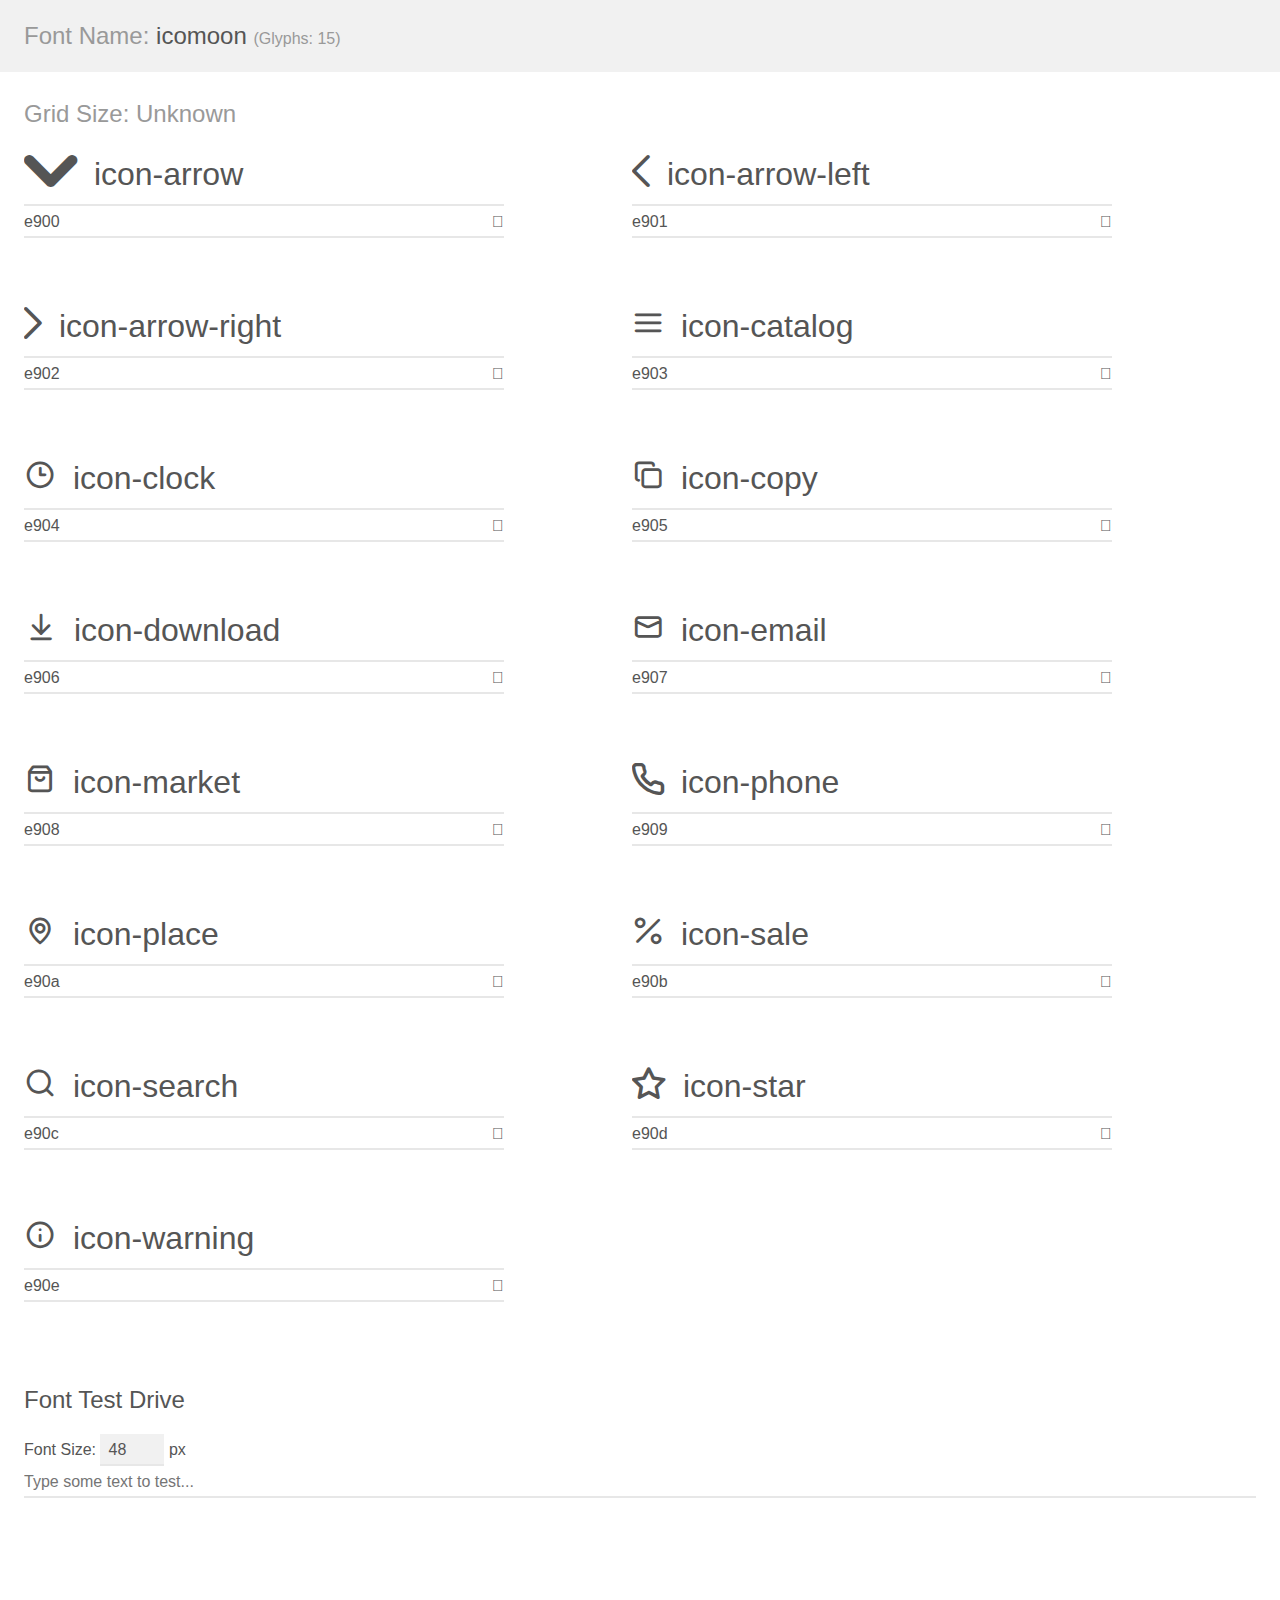
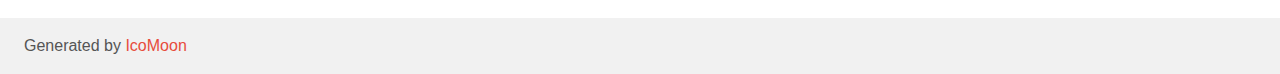
<file: icons/demo.html>
<!doctype html>
<html>
<head>
    <meta charset="utf-8">
    <title>IcoMoon Demo</title>
    <meta name="description" content="An Icon Font Generated By IcoMoon.io">
    <meta name="viewport" content="width=device-width, initial-scale=1">
    <link rel="stylesheet" href="demo-files/demo.css">
    <link rel="stylesheet" href="style.css"></head>
<body>
    <div class="bgc1 clearfix">
        <h1 class="mhmm mvm"><span class="fgc1">Font Name:</span> icomoon <small class="fgc1">(Glyphs:&nbsp;15)</small></h1>
    </div>
    <div class="clearfix mhl ptl">
        <h1 class="mvm mtn fgc1">Grid Size: Unknown</h1>
        <div class="glyph fs1">
            <div class="clearfix bshadow0 pbs">
                <span class="icon-arrow"></span>
                <span class="mls"> icon-arrow</span>
            </div>
            <fieldset class="fs0 size1of1 clearfix hidden-false">
                <input type="text" readonly value="e900" class="unit size1of2" />
                <input type="text" maxlength="1" readonly value="&#xe900;" class="unitRight size1of2 talign-right" />
            </fieldset>
            <div class="fs0 bshadow0 clearfix hidden-true">
                <span class="unit pvs fgc1">liga: </span>
                <input type="text" readonly value="" class="liga unitRight" />
            </div>
        </div>
        <div class="glyph fs1">
            <div class="clearfix bshadow0 pbs">
                <span class="icon-arrow-left"></span>
                <span class="mls"> icon-arrow-left</span>
            </div>
            <fieldset class="fs0 size1of1 clearfix hidden-false">
                <input type="text" readonly value="e901" class="unit size1of2" />
                <input type="text" maxlength="1" readonly value="&#xe901;" class="unitRight size1of2 talign-right" />
            </fieldset>
            <div class="fs0 bshadow0 clearfix hidden-true">
                <span class="unit pvs fgc1">liga: </span>
                <input type="text" readonly value="" class="liga unitRight" />
            </div>
        </div>
        <div class="glyph fs1">
            <div class="clearfix bshadow0 pbs">
                <span class="icon-arrow-right"></span>
                <span class="mls"> icon-arrow-right</span>
            </div>
            <fieldset class="fs0 size1of1 clearfix hidden-false">
                <input type="text" readonly value="e902" class="unit size1of2" />
                <input type="text" maxlength="1" readonly value="&#xe902;" class="unitRight size1of2 talign-right" />
            </fieldset>
            <div class="fs0 bshadow0 clearfix hidden-true">
                <span class="unit pvs fgc1">liga: </span>
                <input type="text" readonly value="" class="liga unitRight" />
            </div>
        </div>
        <div class="glyph fs1">
            <div class="clearfix bshadow0 pbs">
                <span class="icon-catalog"></span>
                <span class="mls"> icon-catalog</span>
            </div>
            <fieldset class="fs0 size1of1 clearfix hidden-false">
                <input type="text" readonly value="e903" class="unit size1of2" />
                <input type="text" maxlength="1" readonly value="&#xe903;" class="unitRight size1of2 talign-right" />
            </fieldset>
            <div class="fs0 bshadow0 clearfix hidden-true">
                <span class="unit pvs fgc1">liga: </span>
                <input type="text" readonly value="" class="liga unitRight" />
            </div>
        </div>
        <div class="glyph fs1">
            <div class="clearfix bshadow0 pbs">
                <span class="icon-clock"></span>
                <span class="mls"> icon-clock</span>
            </div>
            <fieldset class="fs0 size1of1 clearfix hidden-false">
                <input type="text" readonly value="e904" class="unit size1of2" />
                <input type="text" maxlength="1" readonly value="&#xe904;" class="unitRight size1of2 talign-right" />
            </fieldset>
            <div class="fs0 bshadow0 clearfix hidden-true">
                <span class="unit pvs fgc1">liga: </span>
                <input type="text" readonly value="" class="liga unitRight" />
            </div>
        </div>
        <div class="glyph fs1">
            <div class="clearfix bshadow0 pbs">
                <span class="icon-copy"></span>
                <span class="mls"> icon-copy</span>
            </div>
            <fieldset class="fs0 size1of1 clearfix hidden-false">
                <input type="text" readonly value="e905" class="unit size1of2" />
                <input type="text" maxlength="1" readonly value="&#xe905;" class="unitRight size1of2 talign-right" />
            </fieldset>
            <div class="fs0 bshadow0 clearfix hidden-true">
                <span class="unit pvs fgc1">liga: </span>
                <input type="text" readonly value="" class="liga unitRight" />
            </div>
        </div>
        <div class="glyph fs1">
            <div class="clearfix bshadow0 pbs">
                <span class="icon-download"></span>
                <span class="mls"> icon-download</span>
            </div>
            <fieldset class="fs0 size1of1 clearfix hidden-false">
                <input type="text" readonly value="e906" class="unit size1of2" />
                <input type="text" maxlength="1" readonly value="&#xe906;" class="unitRight size1of2 talign-right" />
            </fieldset>
            <div class="fs0 bshadow0 clearfix hidden-true">
                <span class="unit pvs fgc1">liga: </span>
                <input type="text" readonly value="" class="liga unitRight" />
            </div>
        </div>
        <div class="glyph fs1">
            <div class="clearfix bshadow0 pbs">
                <span class="icon-email"></span>
                <span class="mls"> icon-email</span>
            </div>
            <fieldset class="fs0 size1of1 clearfix hidden-false">
                <input type="text" readonly value="e907" class="unit size1of2" />
                <input type="text" maxlength="1" readonly value="&#xe907;" class="unitRight size1of2 talign-right" />
            </fieldset>
            <div class="fs0 bshadow0 clearfix hidden-true">
                <span class="unit pvs fgc1">liga: </span>
                <input type="text" readonly value="" class="liga unitRight" />
            </div>
        </div>
        <div class="glyph fs1">
            <div class="clearfix bshadow0 pbs">
                <span class="icon-market"></span>
                <span class="mls"> icon-market</span>
            </div>
            <fieldset class="fs0 size1of1 clearfix hidden-false">
                <input type="text" readonly value="e908" class="unit size1of2" />
                <input type="text" maxlength="1" readonly value="&#xe908;" class="unitRight size1of2 talign-right" />
            </fieldset>
            <div class="fs0 bshadow0 clearfix hidden-true">
                <span class="unit pvs fgc1">liga: </span>
                <input type="text" readonly value="" class="liga unitRight" />
            </div>
        </div>
        <div class="glyph fs1">
            <div class="clearfix bshadow0 pbs">
                <span class="icon-phone"></span>
                <span class="mls"> icon-phone</span>
            </div>
            <fieldset class="fs0 size1of1 clearfix hidden-false">
                <input type="text" readonly value="e909" class="unit size1of2" />
                <input type="text" maxlength="1" readonly value="&#xe909;" class="unitRight size1of2 talign-right" />
            </fieldset>
            <div class="fs0 bshadow0 clearfix hidden-true">
                <span class="unit pvs fgc1">liga: </span>
                <input type="text" readonly value="" class="liga unitRight" />
            </div>
        </div>
        <div class="glyph fs1">
            <div class="clearfix bshadow0 pbs">
                <span class="icon-place"></span>
                <span class="mls"> icon-place</span>
            </div>
            <fieldset class="fs0 size1of1 clearfix hidden-false">
                <input type="text" readonly value="e90a" class="unit size1of2" />
                <input type="text" maxlength="1" readonly value="&#xe90a;" class="unitRight size1of2 talign-right" />
            </fieldset>
            <div class="fs0 bshadow0 clearfix hidden-true">
                <span class="unit pvs fgc1">liga: </span>
                <input type="text" readonly value="" class="liga unitRight" />
            </div>
        </div>
        <div class="glyph fs1">
            <div class="clearfix bshadow0 pbs">
                <span class="icon-sale"></span>
                <span class="mls"> icon-sale</span>
            </div>
            <fieldset class="fs0 size1of1 clearfix hidden-false">
                <input type="text" readonly value="e90b" class="unit size1of2" />
                <input type="text" maxlength="1" readonly value="&#xe90b;" class="unitRight size1of2 talign-right" />
            </fieldset>
            <div class="fs0 bshadow0 clearfix hidden-true">
                <span class="unit pvs fgc1">liga: </span>
                <input type="text" readonly value="" class="liga unitRight" />
            </div>
        </div>
        <div class="glyph fs1">
            <div class="clearfix bshadow0 pbs">
                <span class="icon-search"></span>
                <span class="mls"> icon-search</span>
            </div>
            <fieldset class="fs0 size1of1 clearfix hidden-false">
                <input type="text" readonly value="e90c" class="unit size1of2" />
                <input type="text" maxlength="1" readonly value="&#xe90c;" class="unitRight size1of2 talign-right" />
            </fieldset>
            <div class="fs0 bshadow0 clearfix hidden-true">
                <span class="unit pvs fgc1">liga: </span>
                <input type="text" readonly value="" class="liga unitRight" />
            </div>
        </div>
        <div class="glyph fs1">
            <div class="clearfix bshadow0 pbs">
                <span class="icon-star"></span>
                <span class="mls"> icon-star</span>
            </div>
            <fieldset class="fs0 size1of1 clearfix hidden-false">
                <input type="text" readonly value="e90d" class="unit size1of2" />
                <input type="text" maxlength="1" readonly value="&#xe90d;" class="unitRight size1of2 talign-right" />
            </fieldset>
            <div class="fs0 bshadow0 clearfix hidden-true">
                <span class="unit pvs fgc1">liga: </span>
                <input type="text" readonly value="" class="liga unitRight" />
            </div>
        </div>
        <div class="glyph fs1">
            <div class="clearfix bshadow0 pbs">
                <span class="icon-warning"></span>
                <span class="mls"> icon-warning</span>
            </div>
            <fieldset class="fs0 size1of1 clearfix hidden-false">
                <input type="text" readonly value="e90e" class="unit size1of2" />
                <input type="text" maxlength="1" readonly value="&#xe90e;" class="unitRight size1of2 talign-right" />
            </fieldset>
            <div class="fs0 bshadow0 clearfix hidden-true">
                <span class="unit pvs fgc1">liga: </span>
                <input type="text" readonly value="" class="liga unitRight" />
            </div>
        </div>
    </div>

    <!--[if gt IE 8]><!-->
    <div class="mhl clearfix mbl">
        <h1>Font Test Drive</h1>
        <label>
            Font Size: <input id="fontSize" type="number" class="textbox0 mbm"
            min="8" value="48" />
            px
        </label>
        <input id="testText" type="text" class="phl size1of1 mvl"
        placeholder="Type some text to test..." value=""/>
        <div id="testDrive" class="icon-" style="font-family: icomoon">&nbsp;
        </div>
    </div>
    <!--<![endif]-->
    <div class="bgc1 clearfix">
        <p class="mhl">Generated by <a href="https://icomoon.io/app">IcoMoon</a></p>
    </div>

    <script src="demo-files/demo.js"></script>
</body>
</html>
</file>
<file: icons/demo-files/demo.css>
body {
  padding: 0;
  margin: 0;
  font-family: sans-serif;
  font-size: 1em;
  line-height: 1.5;
  color: #555;
  background: #fff;
}
h1 {
  font-size: 1.5em;
  font-weight: normal;
}
small {
  font-size: .66666667em;
}
a {
  color: #e74c3c;
  text-decoration: none;
}
a:hover, a:focus {
  box-shadow: 0 1px #e74c3c;
}
.bshadow0, input {
  box-shadow: inset 0 -2px #e7e7e7;
}
input:hover {
  box-shadow: inset 0 -2px #ccc;
}
input, fieldset {
  font-family: sans-serif;
  font-size: 1em;
  margin: 0;
  padding: 0;
  border: 0;
}
input {
  color: inherit;
  line-height: 1.5;
  height: 1.5em;
  padding: .25em 0;
}
input:focus {
  outline: none;
  box-shadow: inset 0 -2px #449fdb;
}
.glyph {
  font-size: 16px;
  width: 15em;
  padding-bottom: 1em;
  margin-right: 4em;
  margin-bottom: 1em;
  float: left;
  overflow: hidden;
}
.liga {
  width: 80%;
  width: calc(100% - 2.5em);
}
.talign-right {
  text-align: right;
}
.talign-center {
  text-align: center;
}
.bgc1 {
  background: #f1f1f1;
}
.fgc1 {
  color: #999;
}
.fgc0 {
  color: #000;
}
p {
  margin-top: 1em;
  margin-bottom: 1em;
}
.mvm {
  margin-top: .75em;
  margin-bottom: .75em;
}
.mtn {
  margin-top: 0;
}
.mtl, .mal {
  margin-top: 1.5em;
}
.mbl, .mal {
  margin-bottom: 1.5em;
}
.mal, .mhl {
  margin-left: 1.5em;
  margin-right: 1.5em;
}
.mhmm {
  margin-left: 1em;
  margin-right: 1em;
}
.mls {
  margin-left: .25em;
}
.ptl {
  padding-top: 1.5em;
}
.pbs, .pvs {
  padding-bottom: .25em;
}
.pvs, .pts {
  padding-top: .25em;
}
.unit {
  float: left;
}
.unitRight {
  float: right;
}
.size1of2 {
  width: 50%;
}
.size1of1 {
  width: 100%;
}
.clearfix:before, .clearfix:after {
  content: " ";
  display: table;
}
.clearfix:after {
  clear: both;
}
.hidden-true {
  display: none;
}
.textbox0 {
  width: 3em;
  background: #f1f1f1;
  padding: .25em .5em;
  line-height: 1.5;
  height: 1.5em;
}
#testDrive {
  display: block;
  padding-top: 24px;
  line-height: 1.5;
}
.fs0 {
  font-size: 16px;
}
.fs1 {
  font-size: 32px;
}
</file>
<file: icons/style.css>
@font-face {
  font-family: 'icomoon';
  src:  url('fonts/icomoon.eot?vp38v2');
  src:  url('fonts/icomoon.eot?vp38v2#iefix') format('embedded-opentype'),
    url('fonts/icomoon.ttf?vp38v2') format('truetype'),
    url('fonts/icomoon.woff?vp38v2') format('woff'),
    url('fonts/icomoon.svg?vp38v2#icomoon') format('svg');
  font-weight: normal;
  font-style: normal;
  font-display: block;
}

[class^="icon-"], [class*=" icon-"] {
  /* use !important to prevent issues with browser extensions that change fonts */
  font-family: 'icomoon' !important;
  speak: never;
  font-style: normal;
  font-weight: normal;
  font-variant: normal;
  text-transform: none;
  line-height: 1;

  /* Better Font Rendering =========== */
  -webkit-font-smoothing: antialiased;
  -moz-osx-font-smoothing: grayscale;
}

.icon-arrow:before {
  content: "\e900";
}
.icon-arrow-left:before {
  content: "\e901";
}
.icon-arrow-right:before {
  content: "\e902";
}
.icon-catalog:before {
  content: "\e903";
}
.icon-clock:before {
  content: "\e904";
}
.icon-copy:before {
  content: "\e905";
}
.icon-download:before {
  content: "\e906";
}
.icon-email:before {
  content: "\e907";
}
.icon-market:before {
  content: "\e908";
}
.icon-phone:before {
  content: "\e909";
}
.icon-place:before {
  content: "\e90a";
}
.icon-sale:before {
  content: "\e90b";
}
.icon-search:before {
  content: "\e90c";
}
.icon-star:before {
  content: "\e90d";
}
.icon-warning:before {
  content: "\e90e";
}
</file>
